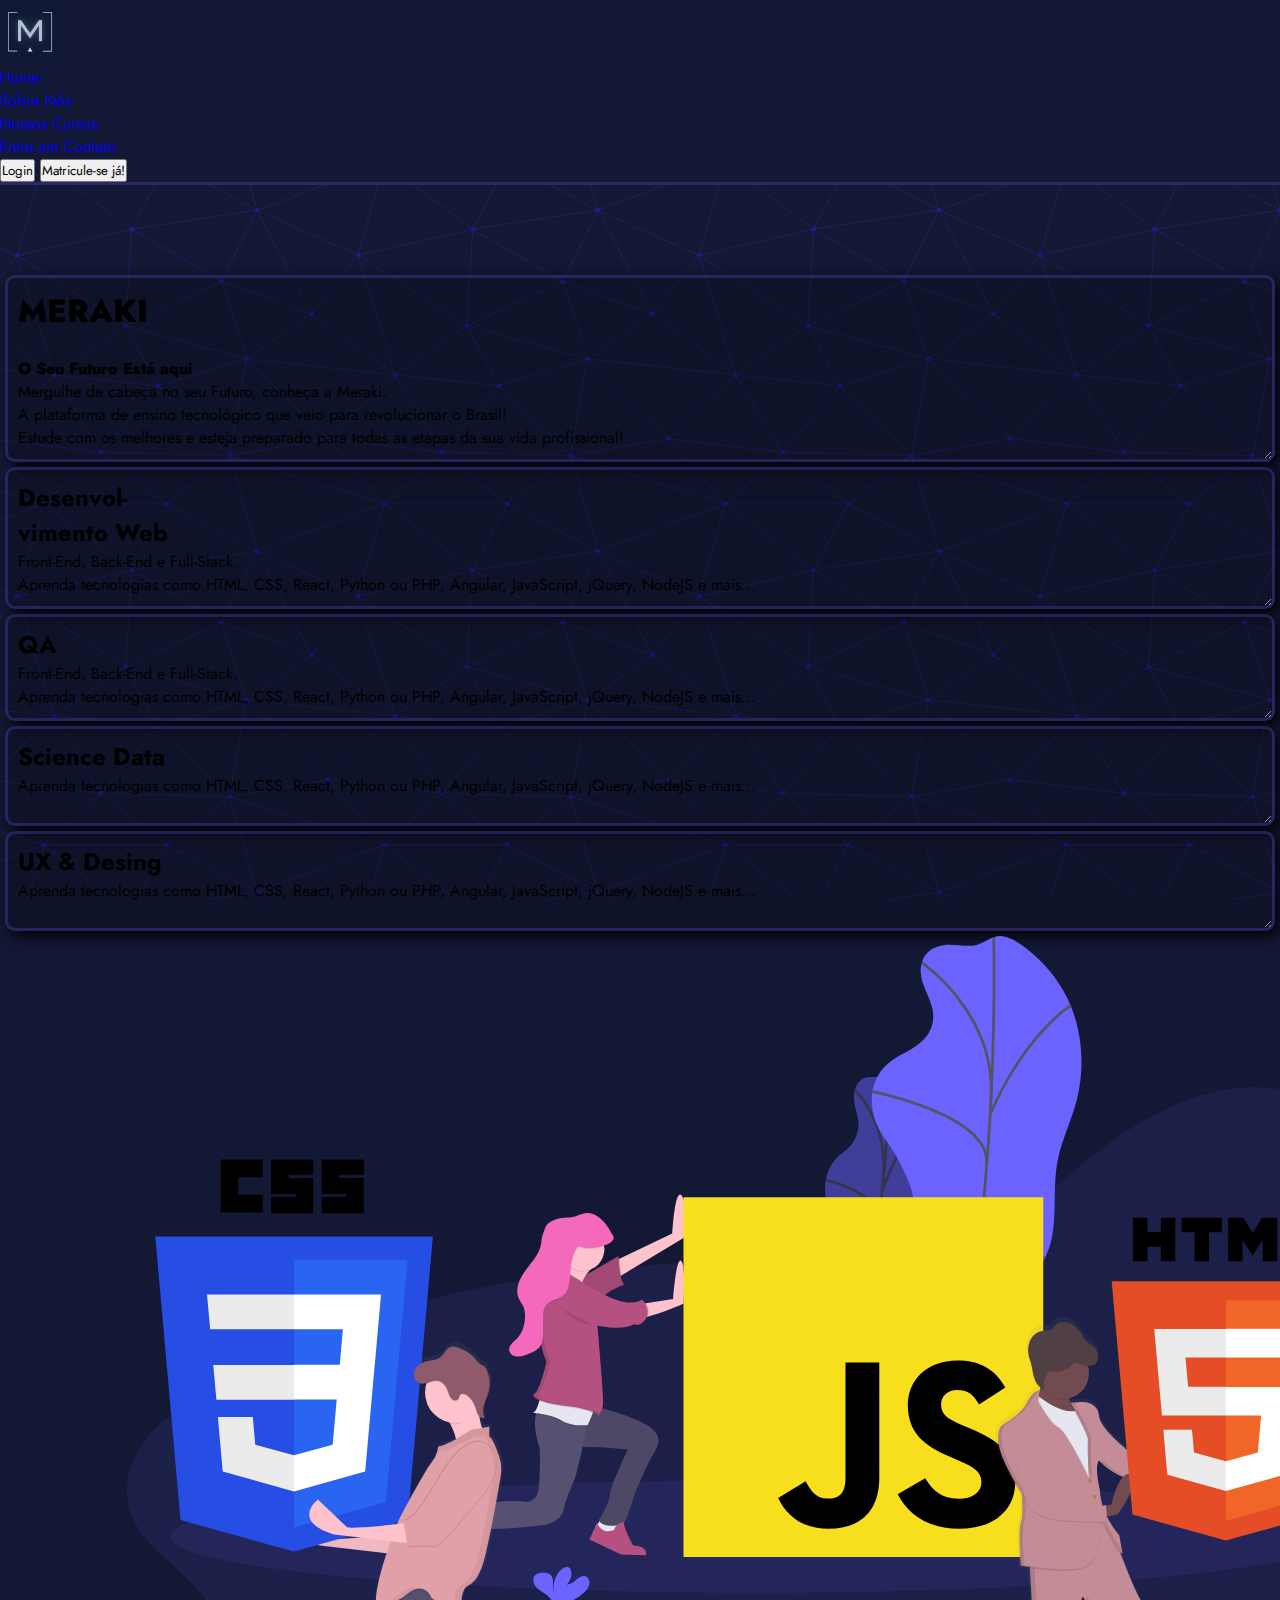
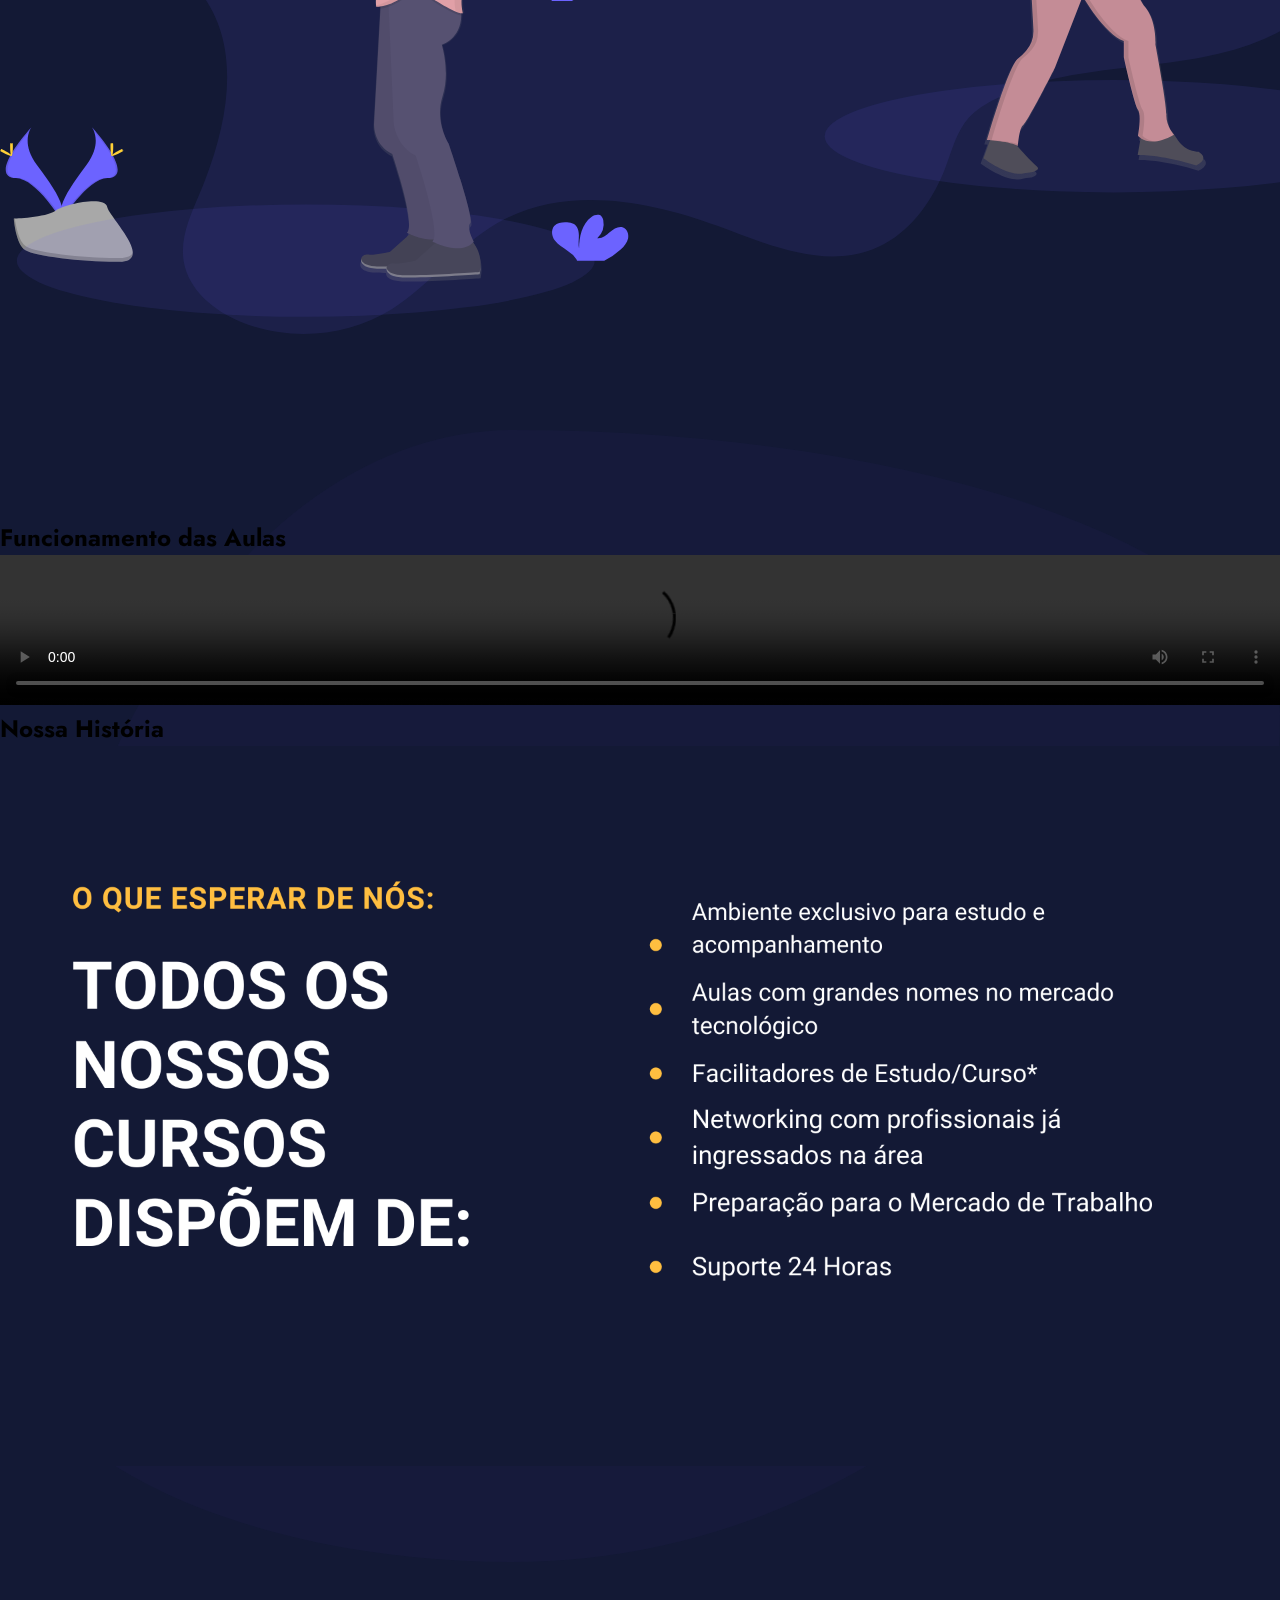
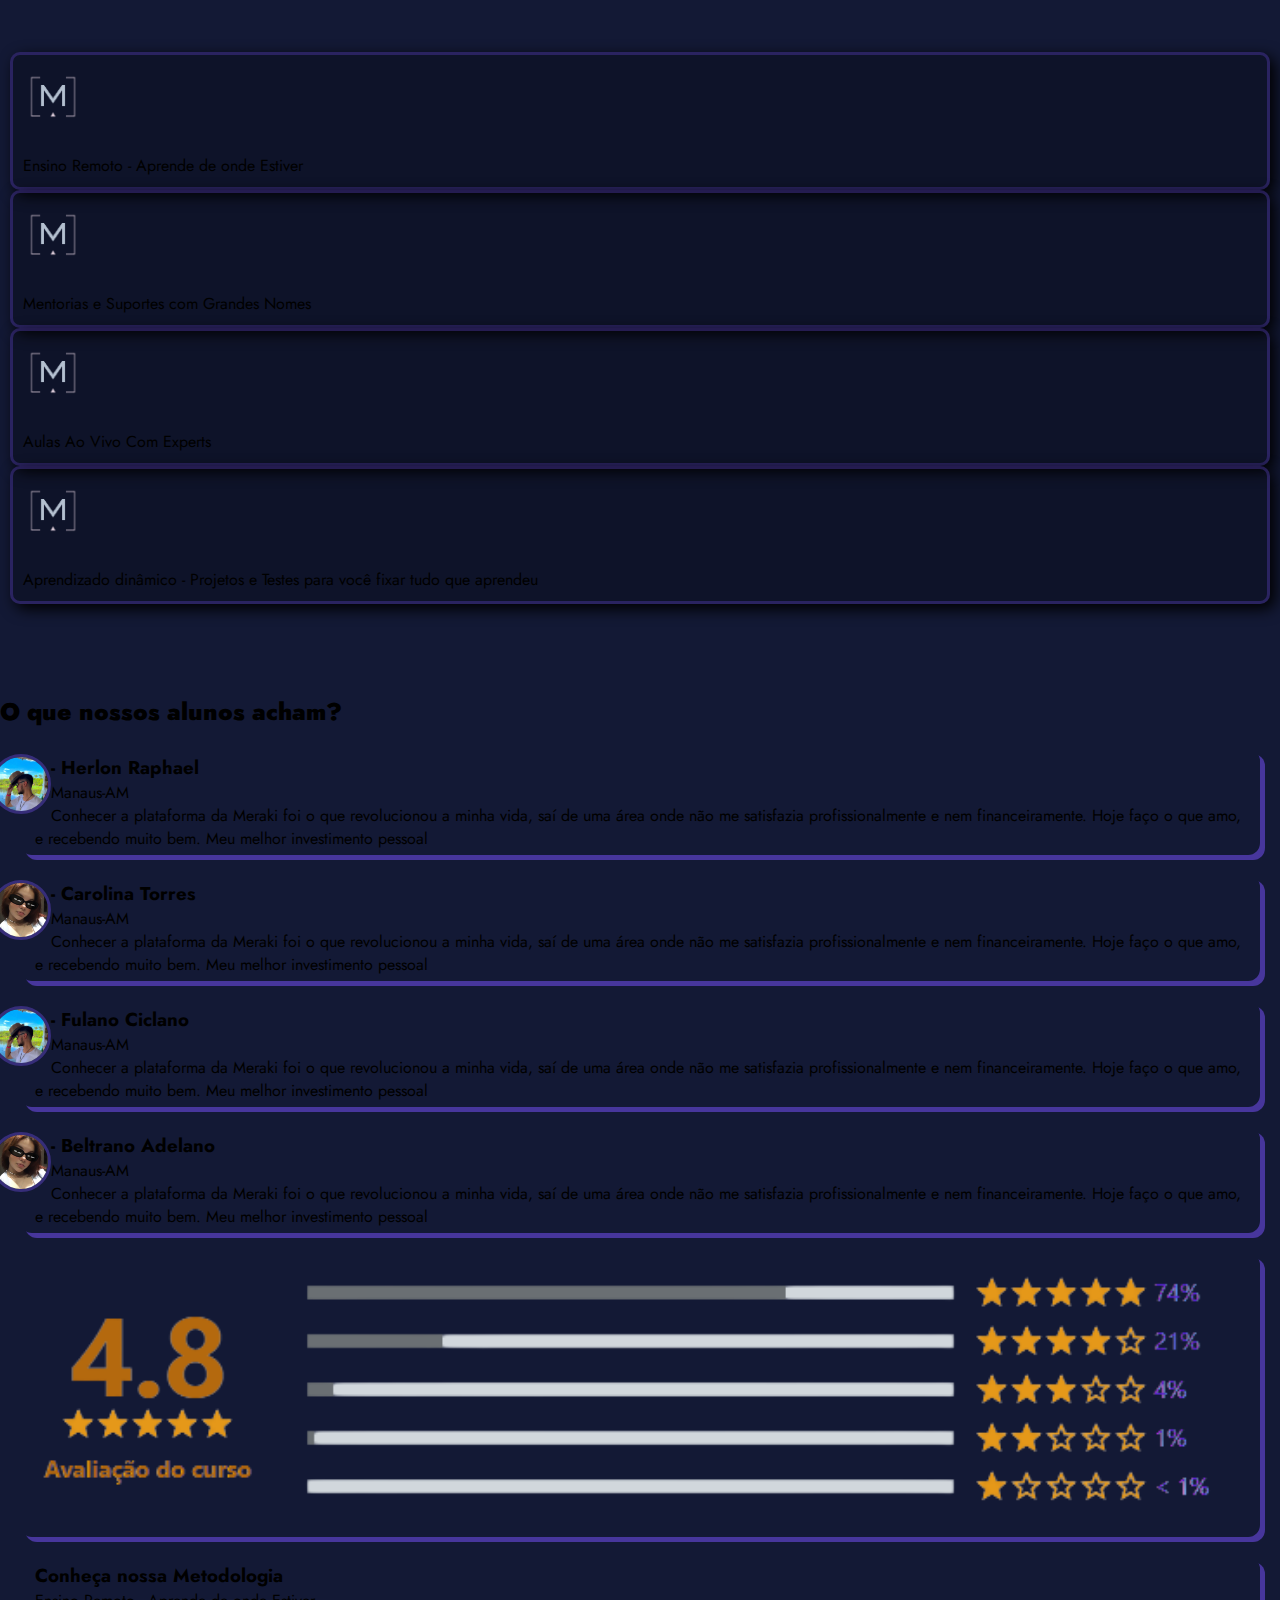
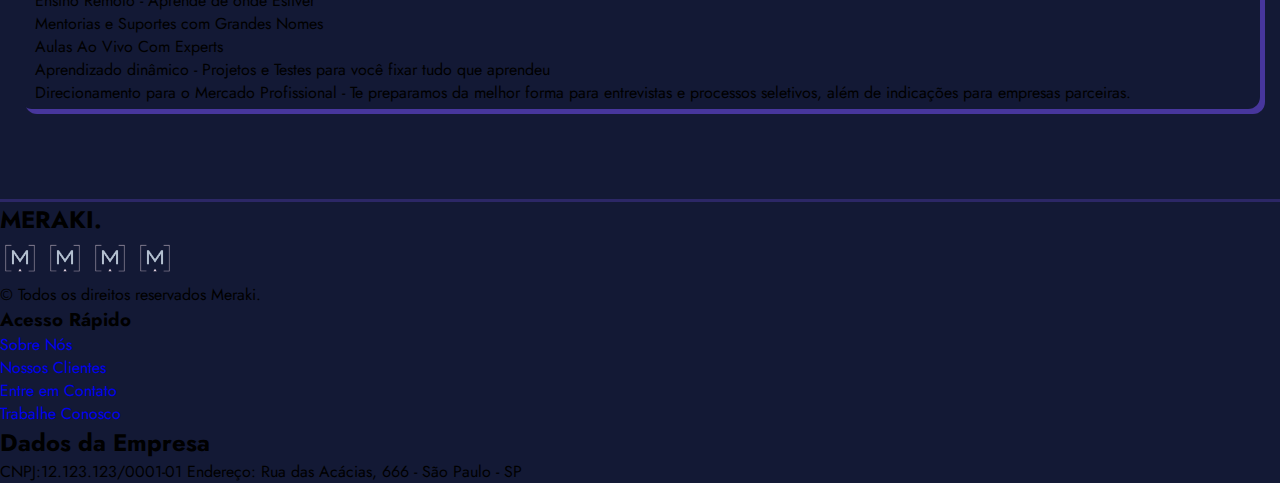
<file: index.html>
<!DOCTYPE html>
<html lang="pt-Br">
  <head>
    <meta charset="UTF-8" />
    <meta http-equiv="X-UA-Compatible" content="IE=edge" />
    <meta name="viewport" content="width=device-width, initial-scale=1.0" />
    <meta name="description" content="plataforma educacional incrível">
    <title>Meraki</title>
    <link
      href="https://cdn.jsdelivr.net/npm/bootstrap@5.1.3/dist/css/bootstrap.min.css"
      rel="stylesheet"
      integrity="sha384-1BmE4kWBq78iYhFldvKuhfTAU6auU8tT94WrHftjDbrCEXSU1oBoqyl2QvZ6jIW3"
      crossorigin="anonymous"
    />
    <link
      rel="stylesheet"
      href="https://cdn.jsdelivr.net/npm/boxicons@latest/css/boxicons.min.css"
    />
    <link rel="stylesheet" href="style.css" />
  </head>
  <body class="bg-mosaic bg-d-purple">
    <!--Header-->
    <header class="p-3  text-white bg-bottom-line header-meraki align-items-center bg-l-purple">
      <div class="container ">
        <div
          class="d-flex flex-wrap align-items-center justify-content-center justify-content-lg-start"
        >
          <a
            href="/"
            class="d-flex align-items-center mb-2 mb-lg-0 text-white text-decoration-none"
          >
            <img
              class="bi me-2"
              width="60px"
              role="img"
              aria-label="Meraki"
              src="./assets/icon-meraki.png"
              alt="Icone em forma de 'eme"
            />
          </a>

          <ul
            class="nav col-12 col-lg-auto me-lg-auto mb-2 mb-md-0 justify-content-center"
          >
            <li>
              <span
                href="#"
                class="nav-link px-4 "
                
              ></span>
            </li>
            <li><a href="#" class="nav-link px-2 text-white">Home</a></li>
            <li>
              <a href="#" class="nav-link px-2 text-white">Sobre Nós</a>
            </li>
            <li>
              <a href="#" class="nav-link px-2 text-white">Nossos Cursos</a>
            </li>
            <li>
              <a href="#" class="nav-link px-2 text-white">Entre em Contato</a>
            </li>
          </ul>

          <div class="text-end">
            <a href="./login.html"><button type="button" class="btn btn-outline-light me-2">
              Login
            </button></a>
            <button type="button" class="btn btn-warning">
              Matricule-se já!
            </button>
          </div>
        </div>
      </div>
    </header>
      <!--/header-->

      <main>
        <!--Hero-->
        <section class="container text-white">
          <div class="row featurette">
            <!--div dos cards-->
            <div class="col-md-8 container gap">
              <div class="row">
                <div class="col-8 mini-card resizable">
                  <h1 class="font-weight-800">MERAKI</h2>
                  <br />
                <span class="font-weight-800"> O Seu Futuro Está aqui</span>
                  <p class="text-intro">
                    Mergulhe de cabeça no seu Futuro, conheça a Meraki. <br />
                    A plataforma de ensino tecnológico que veio para revolucionar
                    o Brasil! <br />
                    Estude com os melhores e esteja preparado para todas as etapas
                    da sua vida profissional!
                  </p>
                </div>
              </div>
              <div class="row">
                <div class="col-5 mini-card resizable ">
                  <h2>
                    Desenvol- <br />
                    vimento Web
                  </h2>
                  <p>Front-End, Back-End e Full-Stack.</p>
                  <p>
                    Aprenda tecnologias como HTML, CSS, React, Python ou PHP,
                    Angular, JavaScript, jQuery, NodeJS e mais...
                  </p>
                </div>
                <div class="col-5 mini-card resizable ">
                  <h2>QA</h2>
                  <p>Front-End, Back-End e Full-Stack.</p>
                  <p>
                    Aprenda tecnologias como HTML, CSS, React, Python ou PHP,
                    Angular, JavaScript, jQuery, NodeJS e mais...
                  </p>
                </div>
                <div class="col-5 mini-card resizable ">
                  <h2>Science Data</h2>
                  <p>
                    Aprenda tecnologias como HTML, CSS, React, Python ou PHP,
                    Angular, JavaScript, jQuery, NodeJS e mais...
                  </p>
                </div>
                <div class="col-5  mini-card resizable">
                  <h2>UX & Desing</h2>
                  <p>
                    Aprenda tecnologias como HTML, CSS, React, Python ou PHP,
                    Angular, JavaScript, jQuery, NodeJS e mais...
                  </p>
                </div>
              </div>
            </div>
            <!--/div dos cards-->
            <!--div da imagem-->
            <div class="col-md-4 align-items-center">
              <img
                src="./assets/undraw_static_assets_rpm6.svg"
                alt="pessoas segurando as insignias de javascript, html e css "
                width="110%"
              />
            </div>
            <!--/div da imagem-->
          </div>
        </section>
        <!--/hero-->
        <!--nosso peixe-->
        <section class="container-flex bg-frosted-glass  fancy-border-radius">
          <div class="container">
          <div class="row">
          
            <div class="col-md-6 ">
              <h2 class="text-center text-white">Funcionamento das Aulas</h2>
              <video src="#" width="100%"
              controls></video>
            </div>
            <div class="col-md-6 justify-content-center">
              <h2 class="text-center text-white">Nossa História</h2>
              <img
                src="./assets/section2.png"
                alt="pessoas segurando as insignias de javascript, html e css "
                width="100%"
              />
            </div>
          </div>
        </div>
        </section>
        <section class="container text-white">
          <div class="row justify-content-center text-center">
            <div class="col-6 col-md-2 mini-card justify-content-center cardeff ">
              <img
              class="bi me-2"
              width="60px"
              role="img"
              aria-label="Meraki"
              src="./assets/icon-meraki-removebg-preview.png"
              alt="Icone em forma de 'eme"
            />
              <br> <br>
              <span>Ensino Remoto - Aprende de onde Estiver</span>
            </div>
            <div class="col-6 col-md-2 mini-card justify-content-center cardeff">
              <img
              class="bi me-2"
              width="60px"
              role="img"
              aria-label="Meraki"
              src="./assets/icon-meraki-removebg-preview.png"
              alt="Icone em forma de 'eme"
            />
            <br> <br>
              <span>Mentorias e Suportes com Grandes Nomes</span>
            </div>
            <div class="col-6 col-md-2 mini-card justify-content-center cardeff">
              <img
              class="bi me-2"
              width="60px"
              role="img"
              aria-label="Meraki"
              src="./assets/icon-meraki-removebg-preview.png"
              alt="Icone em forma de 'eme"
            />
              <br><br>
              <span>Aulas Ao Vivo Com Experts</span>
            </div>
            <div class="col-6 col-md-2 mini-card justify-content-center cardeff">
              <img
              class="bi me-2"
              width="60px"
              role="img"
              aria-label="Meraki"
              src="./assets/icon-meraki-removebg-preview.png"
              alt="Icone em forma de 'eme"
            />
              <br><br>
              <span
                >Aprendizado dinâmico - Projetos e Testes para você fixar tudo que
                aprendeu</span
              >
            </div>
          </div>
        </section>
        <!--/nosso peixe-->
        <!--prova social-->
        <section class="container">
          <div class="row justify-content-center">
            <div class="col-md-8 text-center text-white">
              <h2> <strong>O que nossos alunos acham? </strong> </span>
            </div>
          </div>
          <div class="row">
            <div class="col-md-4 bg-light social-card">
              <img
                src="./assets/foto1.jpg"
                class="social-card-img"
                width="60"
                height="60"
                alt="pessoê"
              />
              <h3 class="">- Herlon Raphael</h3>
              <p class="">Manaus-AM</p>
              <p class="pessoê">
                Conhecer a plataforma da Meraki foi o que revolucionou a minha
                vida, saí de uma área onde não me satisfazia profissionalmente e
                nem financeiramente. Hoje faço o que amo, e recebendo muito bem.
                Meu melhor investimento pessoal
              </p>
            </div>
            <div class="col-md-4 bg-light social-card">
              <img
                src="./assets/foto2.jpg"
                class="social-card-img"
                width="60"
                height="60"
                alt="pessoê"
              />
              <h3 class="">- Carolina Torres</h3>
              <p class="">Manaus-AM</p>
              <p class="pessoê">
                Conhecer a plataforma da Meraki foi o que revolucionou a minha
                vida, saí de uma área onde não me satisfazia profissionalmente e
                nem financeiramente. Hoje faço o que amo, e recebendo muito bem.
                Meu melhor investimento pessoal
              </p>
            </div>
          </div>
          <div class="row">
            <div class="col-1"></div>
            <div class="col-md-4 bg-light social-card">
              <img
                src="./assets/foto1.jpg"
                class="social-card-img"
                width="60"
                height="60"
                alt="pessoê"
              />
              <h3 class="">- Fulano Ciclano</h3>
              <p class="">Manaus-AM</p>
              <p class="pessoê">
                Conhecer a plataforma da Meraki foi o que revolucionou a minha
                vida, saí de uma área onde não me satisfazia profissionalmente e
                nem financeiramente. Hoje faço o que amo, e recebendo muito bem.
                Meu melhor investimento pessoal
              </p>
            </div>
            <div class="col-md-4 bg-light social-card">
              <img
                src="./assets/foto2.jpg"
                class="social-card-img"
                width="60"
                height="60"
                alt="pessoê"
              />
              <h3 class="text-dep">- Beltrano Adelano</h3>
              <p class="text-dep">Manaus-AM</p>
              <p class="text-dep">
                Conhecer a plataforma da Meraki foi o que revolucionou a minha
                vida, saí de uma área onde não me satisfazia profissionalmente e
                nem financeiramente. Hoje faço o que amo, e recebendo muito bem.
                Meu melhor investimento pessoal
              </p>
            </div>
          </div>
          <div class="row">
            <div class="col-md-6 align-items-center social-card bg-white maxheight ">
              <img
                src="./assets/Screenshot_2-removebg-preview.png"
                class=""
                width="100%"
                height="auto"
                alt="quadro demonstrativo de avaliações de usuarios com score total de 4.8"
              />
            </div>
            <div class="col-md-5 social-card bg-light ">
              <h3>Conheça nossa Metodologia</h1>
              <ul class="">
                <li class="">Ensino Remoto - Aprende de onde Estiver</li>
                <li class="">Mentorias e Suportes com Grandes Nomes</li>
                <li class="">Aulas Ao Vivo Com Experts</li>
                <li class="">
                  Aprendizado dinâmico - Projetos e Testes para você fixar tudo
                  que aprendeu
                </li>
                <li class="">
                  Direcionamento para o Mercado Profissional - Te preparamos da
                  melhor forma para entrevistas e processos seletivos, além de
                  indicações para empresas parceiras.
                </li>
              </ul>
            </div>
          </div>
        </section>
      </main>
      <!-- FOOTER -->
      <footer class=" flex-shrink-0 bg-d-purple text-white bg-upper-line">
        <div class="container py-4">
            <div class="row gy-4 gx-5">
                <div class="col-lg-4 col-md-6">
                    <h2 class=" " style="text-transform: uppercase">Meraki.</h2>
                    <div class="">
                      <img
                      class="bi me-2"
                      width="40px"
                      role="img"
                      aria-label="Meraki"
                      src="./assets/icon-meraki-removebg-preview.png"
                      alt="Icone em forma de 'eme"
                    />
                      <img
                      class="bi me-2"
                      width="40px"
                      role="img"
                      aria-label="Meraki"
                      src="./assets/icon-meraki-removebg-preview.png"
                      alt="Icone em forma de 'eme"
                    />
                    <img
                    class="bi me-2"
                    width="40px"
                    role="img"
                    aria-label="Meraki"
                    src="./assets/icon-meraki-removebg-preview.png"
                    alt="Icone em forma de 'eme"
                  />  
                  <img
                  class="bi me-2"
                  width="40px"
                  role="img"
                  aria-label="Meraki"
                  src="./assets/icon-meraki-removebg-preview.png"
                  alt="Icone em forma de 'eme"
                />
                    </div>
                  
                    <p class="small  mb-0 text-white">&copy; Todos os direitos reservados Meraki. 
                </div>
              
                <div class=" col-md-3">
                    <h3 class="text-white mb-3">Acesso Rápido</h3>
                    <ul class="list-unstyled text-muted text-white">
                        <li><a class="text-white" href="#">Sobre Nós</a></li>
                        <li><a  class="text-white" href="#">Nossos Clientes</a></li>
                        <li><a  class="text-white" href="#">Entre em Contato</a></li>
                        <li><a  class="text-white" href="#">Trabalhe Conosco</a></li>
                    </ul>
                </div>
                <div class="col-md-4 ">
                  <h2>Dados da Empresa</h2>
                  <span>CNPJ:12.123.123/0001-01</span>
                  <span>Endereço: Rua das Acácias, 666 - São Paulo - SP</span>
                    
                </div>
            </div>
        </div>
    </footer>

    <!-- Back to top button -->
    <div> 
      <button
      type="button"
      class="btn btn-danger btn-floating btn-lg"
      id="btn-back-to-top"
      >
      <i class="bx bx-up-arrow-al">▲</i>
      </button>
    </div>
    <!--modal login-->
    
      
    
  </body>
  <script
    src="https://cdn.jsdelivr.net/npm/bootstrap@5.1.3/dist/js/bootstrap.bundle.min.js"
    integrity="sha384-ka7Sk0Gln4gmtz2MlQnikT1wXgYsOg+OMhuP+IlRH9sENBO0LRn5q+8nbTov4+1p"
    crossorigin="anonymous"
  ></script>
  <script src="https://cdnjs.cloudflare.com/ajax/libs/jquery/3.2.1/jquery.min.js"></script>
  <script src="main.js"></script>
</html>
</file>
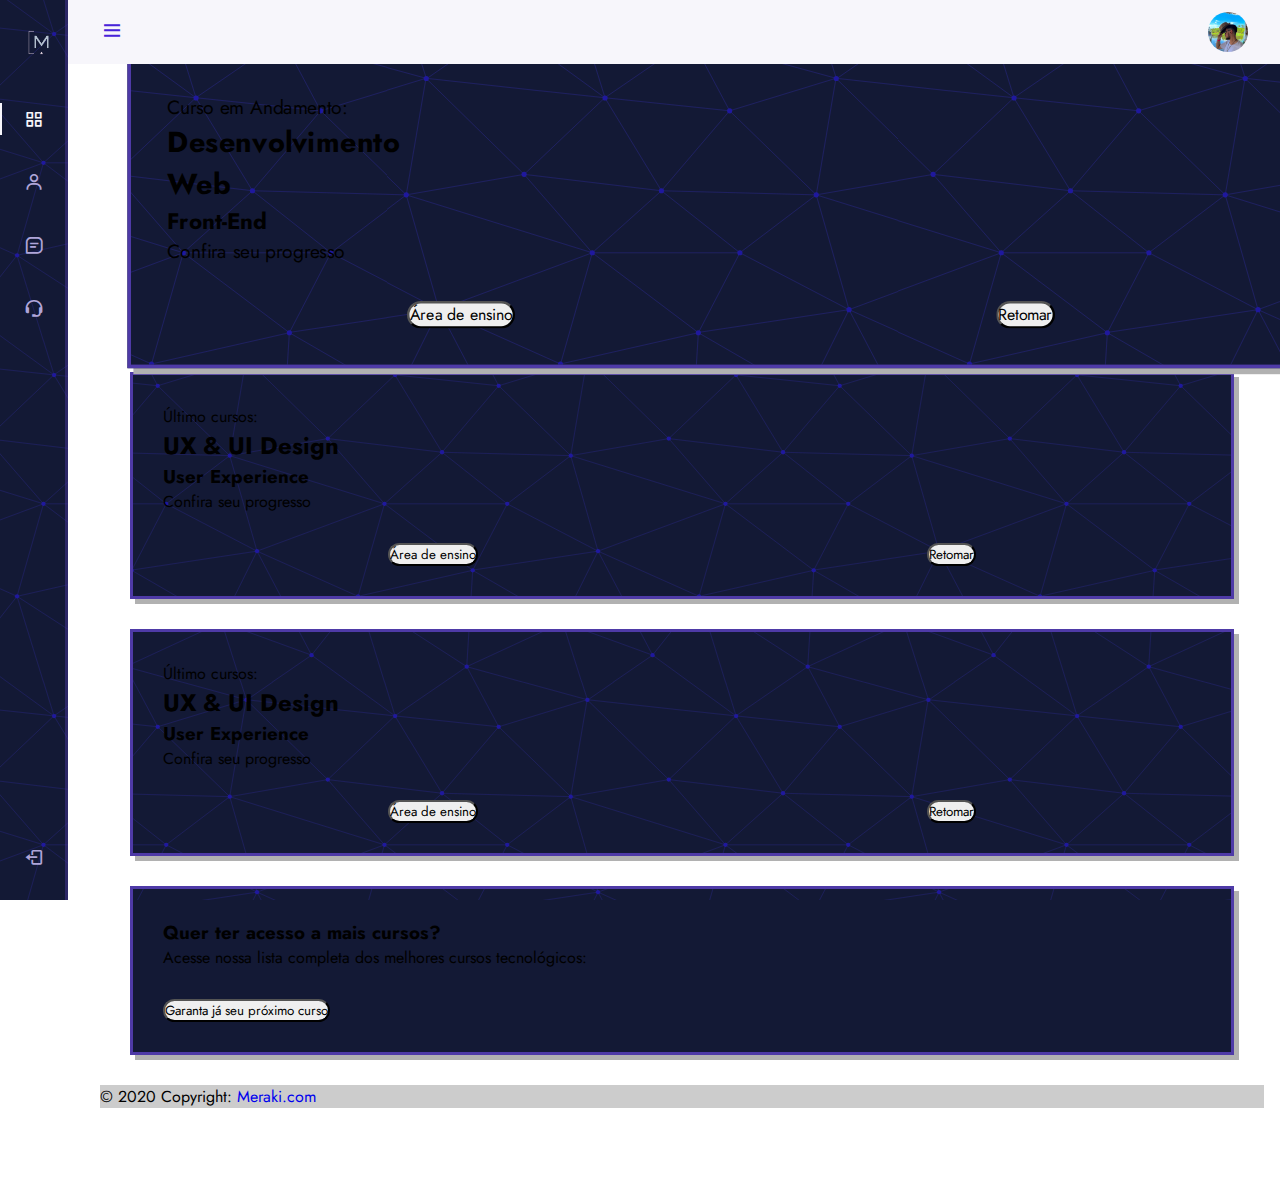
<file: dashboard.html>
<!DOCTYPE html>
<html lang="pt-BR">
  <head>
    <meta charset="UTF-8" />
    <meta http-equiv="X-UA-Compatible" content="IE=edge" />
    <meta name="viewport" content="width=device-width, initial-scale=1.0" />
    <title>Dashboard</title>
    <link
      rel="stylesheet"
      href="https://cdn.jsdelivr.net/npm/bootstrap@4.1.3/dist/css/bootstrap.min.css"
      integrity="sha384-MCw98/SFnGE8fJT3GXwEOngsV7Zt27NXFoaoApmYm81iuXoPkFOJwJ8ERdknLPMO"
      crossorigin="anonymous"
    />
    <link
      rel="stylesheet"
      href="https://cdn.jsdelivr.net/npm/boxicons@latest/css/boxicons.min.css"
    />
    <link rel="stylesheet" href="./assets/dashboard.css" />
    <link rel="stylesheet" href="./style.css" />
  </head>
  <body id="body-pd">
    <header class="header" id="header">
      <div class="header_toggle">
        <i class="bx bx-menu" id="header-toggle"></i>
      </div>
      <div class="header_img"><img src="./assets/foto1.jpg" alt="" /></div>
    </header>
    <div class="l-navbar bg-mosaic bg-right-line bg-l-purple" id="nav-bar">
      <nav class="nav">
        <div>
          <a href="#" class="nav_logo">
            <img
              src="./assets/icon-meraki-removebg-preview.png"
              alt="logomarca meraki"
              width="35"
              height="35"
            />
            <span class="nav_logo-name">Meraki</span>
          </a>
          <div class="nav_list">
            <a href="#" class="nav_link active">
              <i class="bx bx-grid-alt nav_icon"></i>
              <span class="nav_name">Dashboard</span></a
            >

            <a href="#" class="nav_link">
              <i class="bx bx-user nav_icon"></i>
              <span class="nav_name">Meus Cursos</span>
            </a>

            <a href="#" class="nav_link">
              <i class="bx bx-message-square-detail nav_icon"></i>
              <span class="nav_name">Comunidade</span>
            </a>

            <a href="#" class="nav_link">
              <i class="bx bx-support nav_icon"></i>
              <span class="nav_name">Suporte</span>
            </a>
          </div>
        </div>
        <a href="./index.html" class="nav_link">
          <i class="bx bx-log-out nav_icon"></i>
          <span class="nav_name">SignOut</span>
        </a>
      </nav>
    </div>
    <!--Container Main start-->
    <div class="max-height text-white">
      <div class="row">
        <div
          class="col-8 col-md-4 dashboard-card justify-content-space-between destaque"
        >
          <span>Curso em Andamento:</span>
          <h2>
            Desenvolvimento <br />
            Web
          </h2>
          <h3>Front-End</h3>
          <span>Confira seu progresso</span>
          <div class="progress">
            <div
              class="progress-bar progress-bar-striped progress-bar-animated"
              role="progressbar"
              aria-valuenow="75"
              aria-valuemin="0"
              aria-valuemax="100"
              style="width: 40%"
            ></div>
          </div>
          <div class="button-box">
            <a href="./platafoma.html">
              <button type="button" class="btn btn-success">
                Área de ensino
              </button></a
            >
            <button type="button" class="btn btn-success">Retomar</button>
          </div>
        </div>
      </div>

      <div class="row">
        <div class="col-9 col-md-3 dashboard-card">
          <p>Último cursos:</p>
          <h2>UX & UI Design</h2>
          <h3>User Experience</h3>
          <p>Confira seu progresso</p>
          <div class="progress">
            <div
              class="progress-bar progress-bar-striped progress-bar-animated"
              role="progressbar"
              aria-valuenow="75"
              aria-valuemin="0"
              aria-valuemax="100"
              style="width: 70%"
            ></div>
          </div>
          <div class="button-box">
            <button type="button" class="btn btn-success">
              Área de ensino
            </button>
            <button type="button" class="btn btn-success">Retomar</button>
          </div>
        </div>
        <div class="col-9 col-md-3 dashboard-card">
          <p>Último cursos:</p>
          <h2>UX & UI Design</h2>
          <h3>User Experience</h3>
          <p>Confira seu progresso</p>
          <div class="progress">
            <div
              class="progress-bar progress-bar-striped progress-bar-animated"
              role="progressbar"
              aria-valuenow="75"
              aria-valuemin="0"
              aria-valuemax="100"
              style="width: 50%"
            ></div>
          </div>
          <div class="button-box">
            <button type="button" class="btn btn-success">
              Área de ensino
            </button>
            <button type="button" class="btn btn-success">Retomar</button>
          </div>
        </div>
      </div>

      <div class="row">
        <div class="col-9 col-md-6 dashboard-card">
          <h3>Quer ter acesso a mais cursos?</h3>
          <p>Acesse nossa lista completa dos melhores cursos tecnológicos:</p>
          <button type="button" class="btn btn-success">
            Garanta já seu próximo curso
          </button>
        </div>
      </div>
    </div>

    <!--Container Main end-->

    <!-- Footer -->
    <footer class="text-center text-white fixed-bottom">
      <!-- Copyright -->
      <div class="text-center p-3" style="background-color: rgba(0, 0, 0, 0.2)">
        © 2020 Copyright:
        <a class="text-white" href="#">Meraki.com</a>
      </div>
      <!-- Copyright -->
    </footer>
  </body>
  <script src="https://cdn.jsdelivr.net/npm/bootstrap@5.0.0-beta1/dist/js/bootstrap.bundle.min.js"></script>
  <script src="https://cdnjs.cloudflare.com/ajax/libs/jquery/3.2.1/jquery.min.js"></script>
  <script src="js/script.js"></script>
</html>
</file>
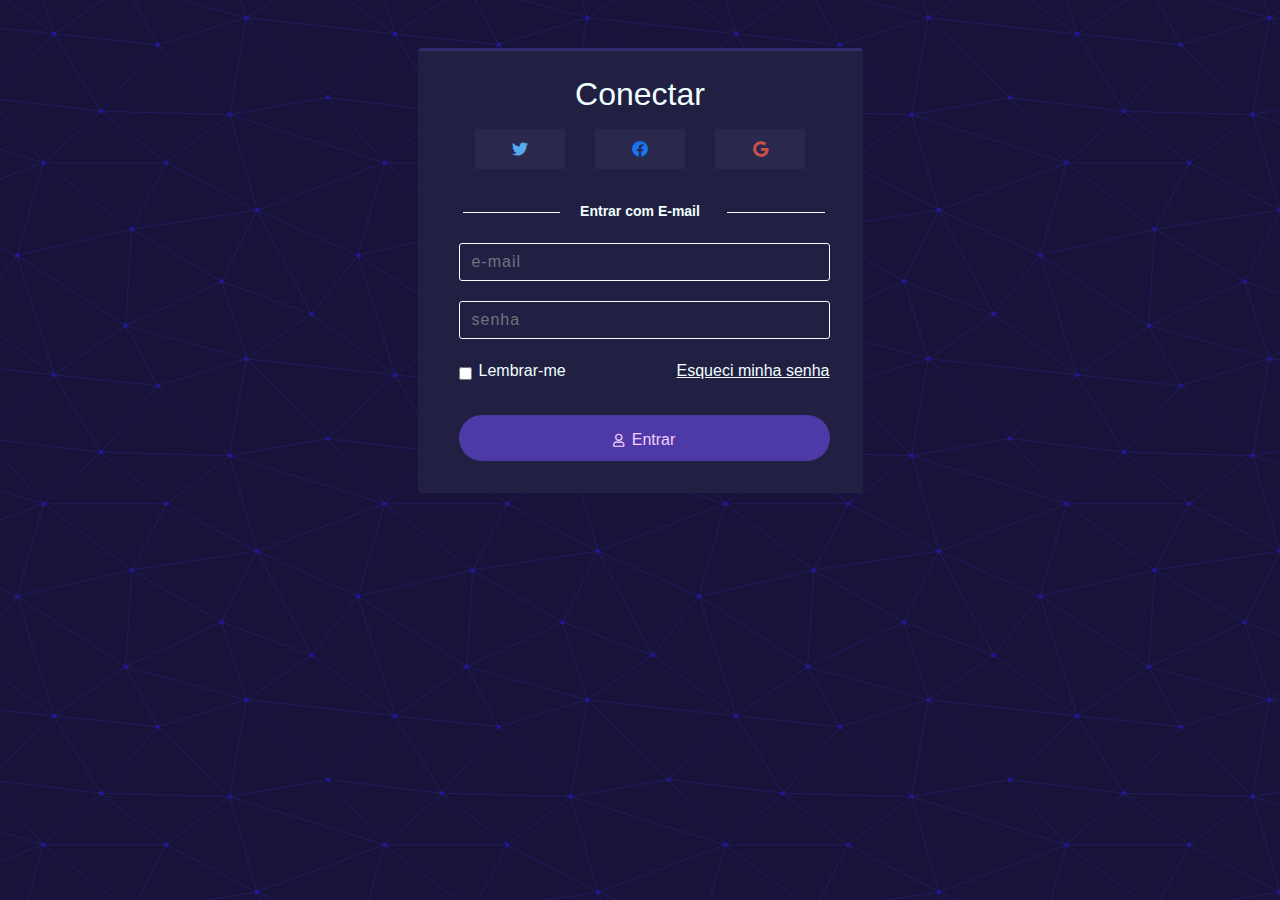
<file: login.html>
<!DOCTYPE html>
<html lang="en">
  <head>
    <meta charset="UTF-8" />
    <meta http-equiv="X-UA-Compatible" content="IE=edge" />
    <meta name="viewport" content="width=device-width, initial-scale=1.0" />
    <meta name="description" content="Tela de login" />
    <title>Meraki - Login</title>
    <link
      rel="stylesheet"
      href="https://stackpath.bootstrapcdn.com/bootstrap/4.3.1/css/bootstrap.min.css"
    />
    <link
      rel="stylesheet"
      href="https://use.fontawesome.com/releases/v5.7.2/css/all.css"
    />
  </head>
  <body>
    <div class="container">
      <div class="row d-flex justify-content-center mt-5">
        <div class="col-12 col-md-8 col-lg-6 col-xl-5">
          <div class="card py-3 px-2">
            <h2 class="text-center mb-3 mt-2">Conectar</h2>
            <div class="row mx-auto">
              <div class="col-4">
                <i class="fab fa-twitter"></i>
              </div>
              <div class="col-4">
                <i class="fab fa-facebook"></i>
              </div>
              <div class="col-4">
                <i class="fab fa-google"></i>
              </div>
            </div>
            <div class="division">
              <div class="row">
                <div class="col-3"><div class="line l"></div></div>
                <div class="col-6"><span>Entrar com E-mail</span></div>
                <div class="col-3"><div class="line r"></div></div>
              </div>
            </div>
            <form class="myform">
              <div class="form-group">
                <input type="email" class="form-control" placeholder="e-mail" />
              </div>
              <div class="form-group">
                <input
                  type="password"
                  class="form-control"
                  placeholder="senha"
                />
              </div>
              <div class="row">
                <div class="col-md-6 col-12">
                  <div class="form-group form-check">
                    <input
                      type="checkbox"
                      class="form-check-input"
                      id="exampleCheck1"
                    />
                    <label class="form-check-label" for="exampleCheck1"
                      >Lembrar-me</label
                    >
                  </div>
                </div>
                <div class="col-md-6 col-12 bn">Esqueci minha senha</div>
              </div>
              <div class="form-group mt-3">
                <a href="./dashboard.html"
                  ><button
                    type="button"
                    class="btn btn-block btn-primary btn-lg"
                  >
                    <small><i class="far fa-user pr-2"></i>Entrar</small>
                  </button></a
                >
              </div>
            </form>
          </div>
        </div>
      </div>
    </div>
    <style>
      body {
        background-color: #19123b;
        background-image: url("data:image/svg+xml,%3Csvg xmlns='http://www.w3.org/2000/svg' width='341' height='341' viewBox='0 0 800 800'%3E%3Cg fill='none' stroke='%23232375' stroke-width='1.3'%3E%3Cpath d='M769 229L1037 260.9M927 880L731 737 520 660 309 538 40 599 295 764 126.5 879.5 40 599-197 493 102 382-31 229 126.5 79.5-69-63'/%3E%3Cpath d='M-31 229L237 261 390 382 603 493 308.5 537.5 101.5 381.5M370 905L295 764'/%3E%3Cpath d='M520 660L578 842 731 737 840 599 603 493 520 660 295 764 309 538 390 382 539 269 769 229 577.5 41.5 370 105 295 -36 126.5 79.5 237 261 102 382 40 599 -69 737 127 880'/%3E%3Cpath d='M520-140L578.5 42.5 731-63M603 493L539 269 237 261 370 105M902 382L539 269M390 382L102 382'/%3E%3Cpath d='M-222 42L126.5 79.5 370 105 539 269 577.5 41.5 927 80 769 229 902 382 603 493 731 737M295-36L577.5 41.5M578 842L295 764M40-201L127 80M102 382L-261 269'/%3E%3C/g%3E%3Cg fill='%231F189E'%3E%3Ccircle cx='769' cy='229' r='5'/%3E%3Ccircle cx='539' cy='269' r='5'/%3E%3Ccircle cx='603' cy='493' r='5'/%3E%3Ccircle cx='731' cy='737' r='5'/%3E%3Ccircle cx='520' cy='660' r='5'/%3E%3Ccircle cx='309' cy='538' r='5'/%3E%3Ccircle cx='295' cy='764' r='5'/%3E%3Ccircle cx='40' cy='599' r='5'/%3E%3Ccircle cx='102' cy='382' r='5'/%3E%3Ccircle cx='127' cy='80' r='5'/%3E%3Ccircle cx='370' cy='105' r='5'/%3E%3Ccircle cx='578' cy='42' r='5'/%3E%3Ccircle cx='237' cy='261' r='5'/%3E%3Ccircle cx='390' cy='382' r='5'/%3E%3C/g%3E%3C/svg%3E");
        background-attachment: fixed;
      }
      .card {
        border: none;
        border-top: 3px solid rgba(78, 58, 167, 0.438);
        background: #212042;
        color: azure;
      }
      p {
        font-weight: 600;
        font-size: 15px;
      }
      .fab {
        display: flex;
        justify-content: center;
        align-items: center;
        border: none;
        background: #2a284d;
        height: 40px;
        width: 90px;
      }
      .fab:hover {
        cursor: pointer;
      }
      .fa-twitter {
        color: #56abec;
      }
      .fa-facebook {
        color: #1775f1;
      }
      .fa-google {
        color: #cb5048;
      }
      .division {
        float: none;
        position: relative;
        margin: 30px auto 20px;
        text-align: center;
        width: 100%;
        box-sizing: border-box;
      }
      .division .line {
        border-top: 1.5px solid azure;
        position: absolute;
        top: 13px;
        width: 85%;
      }
      .line.l {
        left: 52px;
      }
      .line.r {
        right: 45px;
      }
      .division span {
        font-weight: 600;
        font-size: 14px;
      }
      .myform {
        padding: 0 25px 0 33px;
      }
      .form-control {
        border: 1px solid azure;
        border-radius: 3px;
        background: #212042;
        margin-bottom: 20px;
        letter-spacing: 1px;
      }
      .form-control:focus {
        border: 1px solid azure;
        border-radius: 3px;
        box-shadow: none;
        background: #212042;
        color: #fff;
        letter-spacing: 1px;
      }
      .bn {
        text-decoration: underline;
      }
      .bn:hover {
        cursor: pointer;
      }
      .form-check-input {
        margin-top: 8px !important;
      }
      .btn-primary {
        background-color: rgba(78, 58, 167, 1);
        border: none;
        border-radius: 50px;
      }
      .btn-primary:focus {
        box-shadow: none;
        border: none;
      }
      small {
        color: #f2ceff;
      }
      .far.fa-user {
        font-size: 13px;
      }

      @media (min-width: 767px) {
        .bn {
          text-align: right;
        }
      }
      @media (max-width: 767px) {
        .form-check {
          text-align: center;
        }
        .bn {
          text-align: center;
          align-items: center;
        }
      }
      @media (max-width: 450px) {
        .fab {
          width: 100%;
          height: 100%;
        }
        .division .line {
          width: 50%;
        }
      }
    </style>
    <script src="https://cdnjs.cloudflare.com/ajax/libs/jquery/3.2.1/jquery.min.js"></script>
    <script src="https://stackpath.bootstrapcdn.com/bootstrap/4.3.1/js/bootstrap.bundle.min.js"></script>
  </body>
</html>
</file>
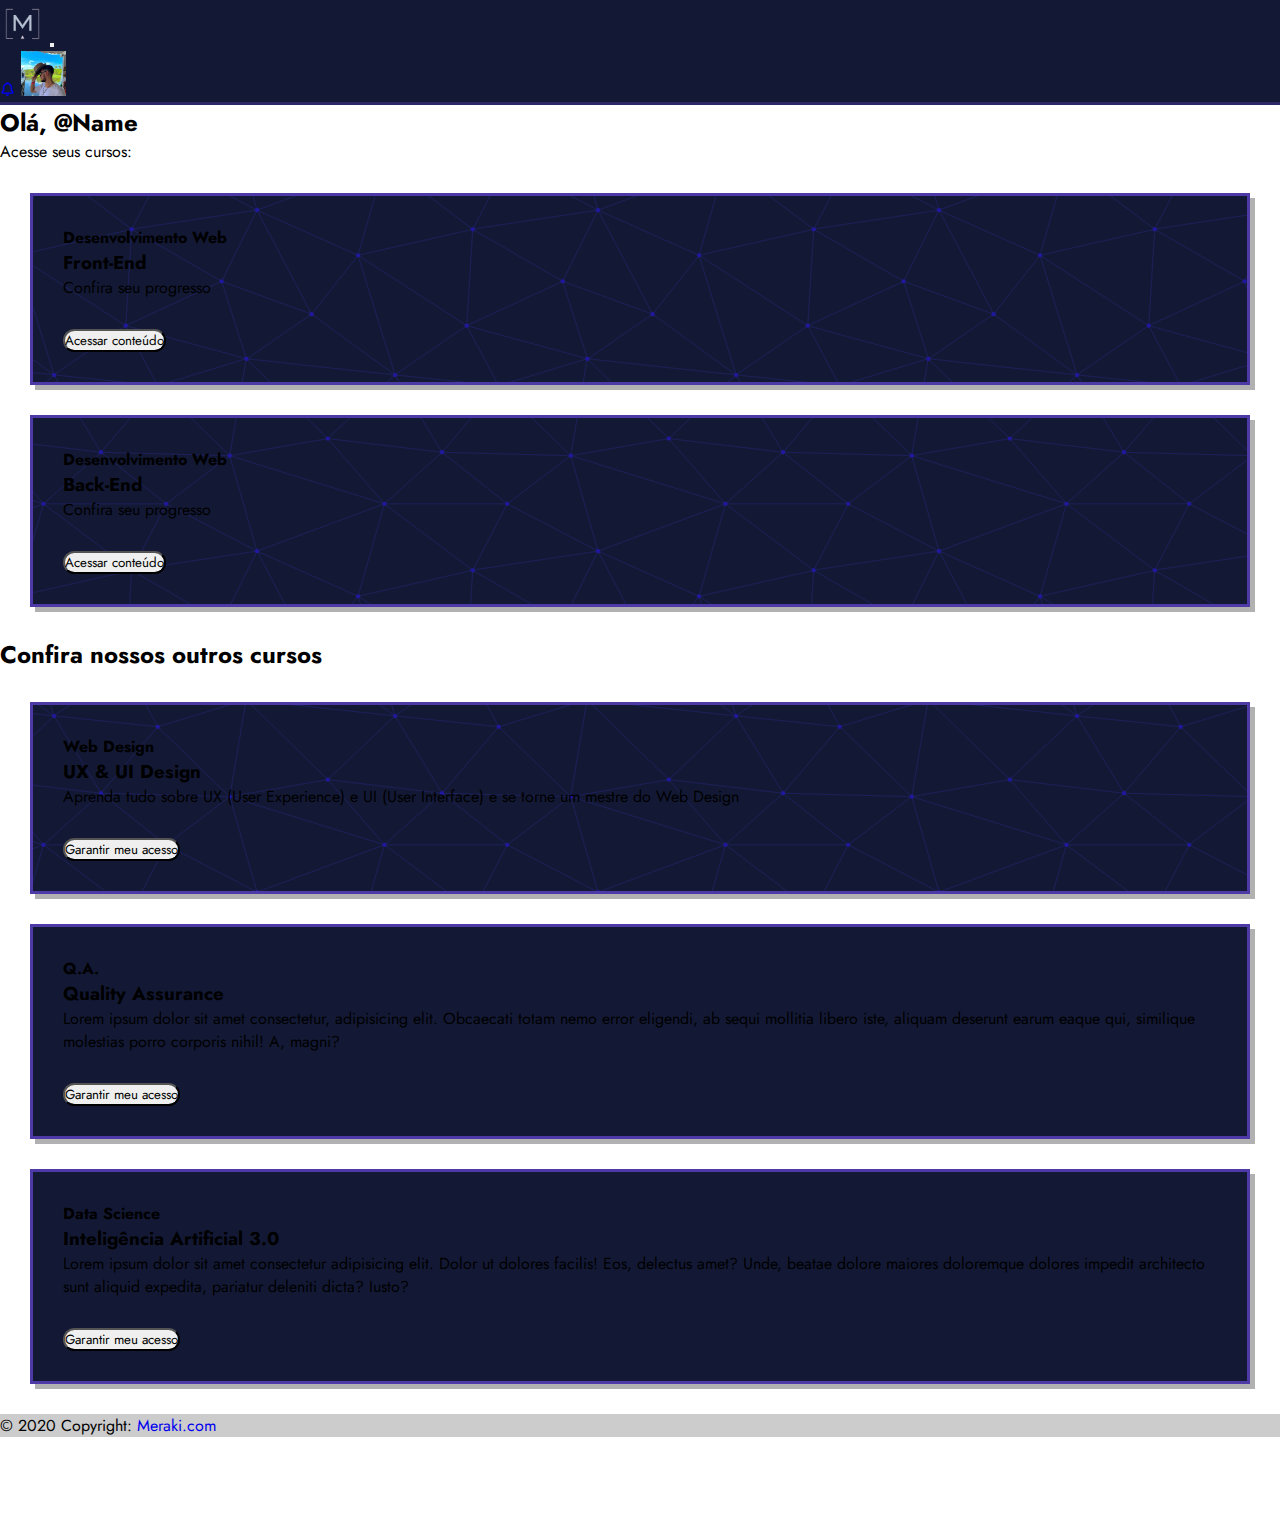
<file: platafoma.html>
<!DOCTYPE html>
<html lang="pt-BR">
<head>
    <meta charset="UTF-8">
    <meta http-equiv="X-UA-Compatible" content="IE=edge">
    <meta name="viewport" content="width=device-width, initial-scale=1.0">
    <title>Área de Aprendizado - Meraki</title>
    <link rel="stylesheet" href="https://cdn.jsdelivr.net/npm/bootstrap@4.1.3/dist/css/bootstrap.min.css" integrity="sha384-MCw98/SFnGE8fJT3GXwEOngsV7Zt27NXFoaoApmYm81iuXoPkFOJwJ8ERdknLPMO" crossorigin="anonymous">
    <link rel="stylesheet" href="https://cdn.jsdelivr.net/npm/boxicons@latest/css/boxicons.min.css">
    <link rel="stylesheet" href="style.css">
</head>
<body>
    <!-- Header -->
    <header>
        <nav class="navbar navbar-expand-lg navbar-dark bg-bottom-line bg-d-purple">
            <div class="container-fluid container">
                <a href="#" class="navbar-brand">
                    <img src="./assets/icon-meraki-removebg-preview.png" height="45" alt="CoolBrand">
                </a>
                <button type="button" class="navbar-toggler" data-bs-toggle="collapse" data-bs-target="#navbarCollapse">
                    <span class="navbar-toggler-icon"></span>
                </button>
                <div class="collapse navbar-collapse justify-content-end" id="navbarCollapse">
                    <div class="navbar-nav">
                      <a href="#" class="nav-item nav_link navbar-brand active"> <i class='bx bx-bell nav_icon'></i> 

                    <a href="#" class="nav-item nav-link navbar-brand">
                        <img class="rounded-circle" src="./assets/foto1.jpg" height="45" alt="CoolBrand">
                    </a>
                    </div>
                </div>
            </div>
        </nav>
    </header>
    <!-- Fim Header -->

    <!-- Main Content -->
    <main>
        <div class="container ">
            <h2>Olá, <span>@Name</span></h2>
            <p>Acesse seus cursos:</p>
            <div class="row">
                <div class=" col-10 col-md-4 dashboard-card text-white">
                    <h4>Desenvolvimento Web</h4>
                    <h3>Front-End</h3>
                    <p>Confira seu progresso</p>
                <div class="progress">
                    <div class="progress-bar progress-bar-striped progress-bar-animated" role="progressbar" aria-valuenow="75" aria-valuemin="0" aria-valuemax="100" style="width: 70%"></div>
                </div>
                    <button type="button" class="btn btn-success">Acessar conteúdo</button>
                </div>
                <div class="col-10 col-md-4 dashboard-card text-white">
                    <h4>Desenvolvimento Web</h4>
                    <h3>Back-End</h3>
                    <p>Confira seu progresso</p>
                <div class="progress">
                    <div class="progress-bar progress-bar-striped progress-bar-animated" role="progressbar" aria-valuenow="75" aria-valuemin="0" aria-valuemax="100" style="width: 50%"></div>
                </div>
                <button type="button" class="btn btn-success">Acessar conteúdo</button>
                </div>
             </div>
             <h2>Confira nossos outros cursos</h2>
             <div class="row">
                <div class=" col-10 col-md-4 dashboard-card text-white">
                    <h4>Web Design</h4>
                    <h3>UX & UI Design</h3>
                    <p>Aprenda tudo sobre UX (User Experience) e UI (User Interface) e se torne um mestre do Web Design</p>
                    <div class="progress">
                        <div class="progress-bar progress-bar-striped progress-bar-animated" role="progressbar" aria-valuenow="75" aria-valuemin="0" aria-valuemax="100" style="width: 0%"></div>
                    </div>    
                    <button type="button" class="btn btn-success">Garantir meu acesso</button>
                </div>
                <div class="col-10 col-md-4 dashboard-card text-white">
                    <h4>Q.A.</h4>
                    <h3>Quality Assurance</h3>
                    <p>Lorem ipsum dolor sit amet consectetur, adipisicing elit. Obcaecati totam nemo error eligendi, ab sequi mollitia libero iste, aliquam deserunt earum eaque qui, similique molestias porro corporis nihil! A, magni?</p>
                    <div class="progress">
                        <div class="progress-bar progress-bar-striped progress-bar-animated" role="progressbar" aria-valuenow="75" aria-valuemin="0" aria-valuemax="100" style="width: 0%"></div>
                    </div>    
                <button type="button" class="btn btn-success">Garantir meu acesso</button>
                </div>
                <div class="col-10 col-md-4 dashboard-card text-white">
                    <h4>Data Science</h4>
                    <h3>Inteligência Artificial 3.0</h3>
                    <p>Lorem ipsum dolor sit amet consectetur adipisicing elit. Dolor ut dolores facilis! Eos, delectus amet? Unde, beatae dolore maiores doloremque dolores impedit architecto sunt aliquid expedita, pariatur deleniti dicta? Iusto?</p>
                    <div class="progress">
                        <div class="progress-bar progress-bar-striped progress-bar-animated" role="progressbar" aria-valuenow="75" aria-valuemin="0" aria-valuemax="100" style="width: 0%"></div>
                    </div>    
                <button type="button" class="btn btn-success">Garantir meu acesso</button>
                </div>
             </div>
             </div>
                <!-- Footer -->
                <footer class=" text-center text-white fixed-bottom">        
                    <!-- Copyright -->
                    <div class="text-center p-3" style="background-color: rgba(0, 0, 0, 0.2);">
                      © 2020 Copyright:
                      <a class="text-white" href="#">Meraki.com</a>
                    </div>
                    <!-- Copyright -->
                  </footer>
          
        <!-- Button Dark/Light Mode -->
<!--         <div class="btn-group ms-auto" role="group">
            <a id="darkmode-button" class="btn btn-outline-secondary"><i class="fa fa-moon-o fa-fw d-none d-light-inline" title="Switch to dark mode"></i><i class="fa fa-sun-o fa-fw d-none d-dark-inline" title="Switch to light mode"></i></a>
  
            <div class="btn-group" role="group">
              <button id="btnGroupDrop1" type="button" class="btn btn-outline-secondary dropdown-toggle" data-bs-toggle="dropdown" aria-expanded="false"></button>
              <ul class="dropdown-menu" aria-labelledby="btnGroupDrop1" >
                <li><a id="darkmode-off-button" class="dropdown-item">Set Light Mode</a></li>
                <li><a id="darkmode-on-button" class="dropdown-item">Set Dark Mode</a></li>
                <li><hr class="dropdown-divider"></li>
                <li><a id="darkmode-off-button-no-save" class="dropdown-item">Set Light Mode (no save)</a></li>
                <li><a id="darkmode-on-button-no-save" class="dropdown-item">Set Dark Mode (no save)</a></li>
                <li><hr class="dropdown-divider"></li>
                <li><a id="darkmode-forget" class="dropdown-item">Reset Mode</a></li>
              </ul>
            </div>
          </div>
 -->          <!-- End Button Dark/Light Mode -->

    </main>
    <style>
    body{
        padding-bottom: 86px;
    }
    </style>
    <script src="https://cdn.jsdelivr.net/npm/bootstrap@5.0.2/dist/js/bootstrap.bundle.min.js"></script>
</body>
</html>
</file>
<file: style.css>
@import url("https://fonts.googleapis.com/css2?family=Jost:ital,wght@0,300;0,400;0,800;1,300&display=swap");

* {
  margin: 0;
  padding: 0;
  box-sizing: border-box;
  font-family: "Jost", sans-serif !important;
  list-style-type: none;
}
a {
  text-decoration: none;
}

section {
  margin: 10vh 0;
}
.header-meraki {
  padding: 0 !important;
  align-items: center !important;
}
/*Utilidade*/
.mini-card {
  padding: 10px;
  min-width: 100px;
  min-height: 100px;
  border: 3px solid rgba(78, 58, 167, 0.438);
  border-radius: 10px;
  background-color: rgba(0, 0, 0, 0.223);
  box-shadow: 5px 5px 15px 0 black;
  margin: 5px;
}
.social-card {
  margin: 20px;
  padding: 5px 15px;
  border-radius: 12px;
  -webkit-box-shadow: 5px 5px 0px 0px rgba(78, 58, 167, 0.9),
    5px 5px 15px 5px rgba(0, 0, 0, 0);
  box-shadow: 5px 5px 0px 0px rgba(78, 58, 167, 0.9),
    5px 5px 15px 5px rgba(0, 0, 0, 0);
}
.social-card-img {
  margin-left: -44px;
  border-radius: 50%;
  border: solid 3px rgba(78, 58, 167, 0.6);
  float: left;
}
.dashboard-card {
  margin: 30px;
  padding: 30px;
  background-color: #131935;
  border: 3px solid rgba(78, 58, 167, 1);
  -webkit-box-shadow: 5px 5px 0px 0px #b1b1b1, 5px 5px 15px 5px rgba(0, 0, 0, 0);
  box-shadow: 5px 5px 0px 0px #b1b1b1, 5px 5px 15px 5px rgba(0, 0, 0, 0);
  background-image: url("data:image/svg+xml,%3Csvg xmlns='http://www.w3.org/2000/svg' width='341' height='341' viewBox='0 0 800 800'%3E%3Cg fill='none' stroke='%23232375' stroke-width='1.3'%3E%3Cpath d='M769 229L1037 260.9M927 880L731 737 520 660 309 538 40 599 295 764 126.5 879.5 40 599-197 493 102 382-31 229 126.5 79.5-69-63'/%3E%3Cpath d='M-31 229L237 261 390 382 603 493 308.5 537.5 101.5 381.5M370 905L295 764'/%3E%3Cpath d='M520 660L578 842 731 737 840 599 603 493 520 660 295 764 309 538 390 382 539 269 769 229 577.5 41.5 370 105 295 -36 126.5 79.5 237 261 102 382 40 599 -69 737 127 880'/%3E%3Cpath d='M520-140L578.5 42.5 731-63M603 493L539 269 237 261 370 105M902 382L539 269M390 382L102 382'/%3E%3Cpath d='M-222 42L126.5 79.5 370 105 539 269 577.5 41.5 927 80 769 229 902 382 603 493 731 737M295-36L577.5 41.5M578 842L295 764M40-201L127 80M102 382L-261 269'/%3E%3C/g%3E%3Cg fill='%231F189E'%3E%3Ccircle cx='769' cy='229' r='5'/%3E%3Ccircle cx='539' cy='269' r='5'/%3E%3Ccircle cx='603' cy='493' r='5'/%3E%3Ccircle cx='731' cy='737' r='5'/%3E%3Ccircle cx='520' cy='660' r='5'/%3E%3Ccircle cx='309' cy='538' r='5'/%3E%3Ccircle cx='295' cy='764' r='5'/%3E%3Ccircle cx='40' cy='599' r='5'/%3E%3Ccircle cx='102' cy='382' r='5'/%3E%3Ccircle cx='127' cy='80' r='5'/%3E%3Ccircle cx='370' cy='105' r='5'/%3E%3Ccircle cx='578' cy='42' r='5'/%3E%3Ccircle cx='237' cy='261' r='5'/%3E%3Ccircle cx='390' cy='382' r='5'/%3E%3C/g%3E%3C/svg%3E");
  background-attachment: fixed;
}
.dashboard-card button {
  margin-top: 30px;
  border-radius: 12px;
}
.destaque {
  transform: scale(120%) !important;
  margin-left: 10vw;
  margin-top: 80px;
}
.button-box {
  width: 100%;
  height: fit-content;
  display: flex;
  justify-content: space-around;
}
/*Cores*/
.bg-d-purple {
  background-color: #131935;
}
.bg-l-purple {
  background-color: rgb(19, 25, 53);
}
.bg-bottom-line {
  border-bottom: 3px solid rgba(78, 58, 167, 0.438);
}
.bg-upper-line {
  border-top: 3px solid rgba(78, 58, 167, 0.438);
}
.bg-right-line {
  border-right: 3px solid rgba(78, 58, 167, 0.438);
}
.bg-mosaic {
  background-image: url("data:image/svg+xml,%3Csvg xmlns='http://www.w3.org/2000/svg' width='341' height='341' viewBox='0 0 800 800'%3E%3Cg fill='none' stroke='%23232375' stroke-width='1.3'%3E%3Cpath d='M769 229L1037 260.9M927 880L731 737 520 660 309 538 40 599 295 764 126.5 879.5 40 599-197 493 102 382-31 229 126.5 79.5-69-63'/%3E%3Cpath d='M-31 229L237 261 390 382 603 493 308.5 537.5 101.5 381.5M370 905L295 764'/%3E%3Cpath d='M520 660L578 842 731 737 840 599 603 493 520 660 295 764 309 538 390 382 539 269 769 229 577.5 41.5 370 105 295 -36 126.5 79.5 237 261 102 382 40 599 -69 737 127 880'/%3E%3Cpath d='M520-140L578.5 42.5 731-63M603 493L539 269 237 261 370 105M902 382L539 269M390 382L102 382'/%3E%3Cpath d='M-222 42L126.5 79.5 370 105 539 269 577.5 41.5 927 80 769 229 902 382 603 493 731 737M295-36L577.5 41.5M578 842L295 764M40-201L127 80M102 382L-261 269'/%3E%3C/g%3E%3Cg fill='%231F189E'%3E%3Ccircle cx='769' cy='229' r='5'/%3E%3Ccircle cx='539' cy='269' r='5'/%3E%3Ccircle cx='603' cy='493' r='5'/%3E%3Ccircle cx='731' cy='737' r='5'/%3E%3Ccircle cx='520' cy='660' r='5'/%3E%3Ccircle cx='309' cy='538' r='5'/%3E%3Ccircle cx='295' cy='764' r='5'/%3E%3Ccircle cx='40' cy='599' r='5'/%3E%3Ccircle cx='102' cy='382' r='5'/%3E%3Ccircle cx='127' cy='80' r='5'/%3E%3Ccircle cx='370' cy='105' r='5'/%3E%3Ccircle cx='578' cy='42' r='5'/%3E%3Ccircle cx='237' cy='261' r='5'/%3E%3Ccircle cx='390' cy='382' r='5'/%3E%3C/g%3E%3C/svg%3E");
  background-attachment: fixed;
}
.bg-frosted-glass {
  padding: 10vh 0;
  background-color: rgba(78, 58, 167, 0.05);
  backdrop-filter: blur(5px);
  border-radius: 40% 60% 60% 40% / 77% 25% 75% 23%;
}
/*font*/
.font-weight-300 {
  font-weight: 300;
}
.font-weight-400 {
  font-weight: 400;
}
.font-weight-800 {
  font-weight: 800;
}

.vertigo:hover {
  text-shadow: red -6px 0, cyan 6px 0;
}
.cardeff {
  transform: rotate(0deg) scale(1);
  margin: 0 10px;
  transition: ease-in 1s;
  transition: ease-out 500ms;
}
.cardeff:hover {
  cursor: pointer;
  transform: perspective(300px) rotateX(40deg);
  transition: 0.5s all ease;
  z-index: 400;
  box-shadow: 0 2px 2px rgba(0, 0, 0, 0.16);
  margin: 0 30px;
  margin-bottom: -30px;
}
.resizable {
  resize: both;
  overflow: auto;
}
.maxheight {
  height: fit-content !important;
}

/*scroll bar*/
/* width */
::-webkit-scrollbar {
  width: 20px;
}

/* Track */
::-webkit-scrollbar-track {
  box-shadow: inset 0 0 5px grey;
  border-radius: 10px;
}

/* Handle */
::-webkit-scrollbar-thumb {
  background: rgba(78, 58, 167, 0.5);
  border-radius: 10px;
}
/* Back to top btn */
#btn-back-to-top {
  width: 46px;
  height: 46px;
  position: fixed;
  bottom: 30px;
  right: 40px;
  display: none;
  background: rgba(78, 58, 167, 0.5);
  border: 3px solid rgba(78, 58, 167, 0.438);
  text-align: center;
}
#btn-back-to-top i {
  margin-left: -70%;
}
#modal-login {
  width: 100vw;
  height: 100vh;
  position: fixed !important;
  z-index: 10 !important;
  top: 0 !important;
}
</file>
<file: assets/dashboard.css>
@import url("https://fonts.googleapis.com/css2?family=Nunito:wght@400;600;700&display=swap");
:root {
  --header-height: 3rem;
  --nav-width: 68px;
  --first-color: #4723d9;
  --first-color-light: #afa5d9;
  --white-color: #f7f6fb;
  --body-font: "Nunito", sans-serif;
  --normal-font-size: 1rem;
  --z-fixed: 100;
}
*,
::before,
::after {
  box-sizing: border-box;
}
body {
  position: relative;
  margin: var(--header-height) 0 0 0;
  padding: 0 1rem;
  padding-bottom: 86px;
  font-family: var(--body-font);
  font-size: var(--normal-font-size);
  transition: 0.5s;
}
a {
  text-decoration: none;
}
.header {
  width: 100%;
  height: var(--header-height);
  position: fixed;
  top: 0;
  left: 0;
  display: flex;
  align-items: center;
  justify-content: space-between;
  padding: 0 1rem;
  background-color: var(--white-color);
  z-index: var(--z-fixed);
  transition: 0.5s;
}
.header_toggle {
  color: var(--first-color);
  font-size: 1.5rem;
  cursor: pointer;
}
.header_img {
  width: 35px;
  height: 35px;
  display: flex;
  justify-content: center;
  border-radius: 50%;
  overflow: hidden;
}
.header_img img {
  width: 40px;
}
.l-navbar {
  position: fixed;
  top: 0;
  left: -30%;
  width: var(--nav-width);
  height: 100vh;
  background-color: var(--first-color);
  padding: 0.5rem 1rem 0 0;
  transition: 0.5s;
  z-index: var(--z-fixed);
}
.nav {
  height: 100%;
  display: flex;
  flex-direction: column;
  justify-content: space-between;
  overflow: hidden;
}
.nav_logo,
.nav_link {
  display: grid;
  grid-template-columns: max-content max-content;
  align-items: center;
  column-gap: 1rem;
  padding: 0.5rem 0 0.5rem 1.5rem;
}
.nav_logo {
  margin-bottom: 2rem;
}
.nav_logo-icon {
  font-size: 1.25rem;
  color: var(--white-color);
}
.nav_logo-name {
  color: var(--white-color);
  font-weight: 700;
}
.nav_link {
  position: relative;
  color: var(--first-color-light);
  margin-bottom: 1.5rem;
  transition: 0.3s;
}
.nav_link:hover {
  color: var(--white-color);
}
.nav_icon {
  font-size: 1.25rem;
}
.show {
  left: 0;
}
.body-pd {
  padding-left: calc(var(--nav-width) + 1rem);
}
.active {
  color: var(--white-color);
}
.active::before {
  content: "";
  position: absolute;
  left: 0;
  width: 2px;
  height: 32px;
  background-color: var(--white-color);
}
.height-100 {
  height: 100vh;
}
@media screen and (min-width: 768px) {
  body {
    margin: calc(var(--header-height) + 1rem) 0 0 0;
    padding-left: calc(var(--nav-width) + 2rem);
  }
  .header {
    height: calc(var(--header-height) + 1rem);
    padding: 0 2rem 0 calc(var(--nav-width) + 2rem);
  }
  .header_img {
    width: 40px;
    height: 40px;
  }
  .header_img img {
    width: 45px;
  }
  .l-navbar {
    left: 0;
    padding: 1rem 1rem 0 0;
  }
  .show {
    width: calc(var(--nav-width) + 156px);
  }
  .body-pd {
    padding-left: calc(var(--nav-width) + 188px);
  }
}
.fixed-bottom {
  z-index: 1 !important;
}
</file>
